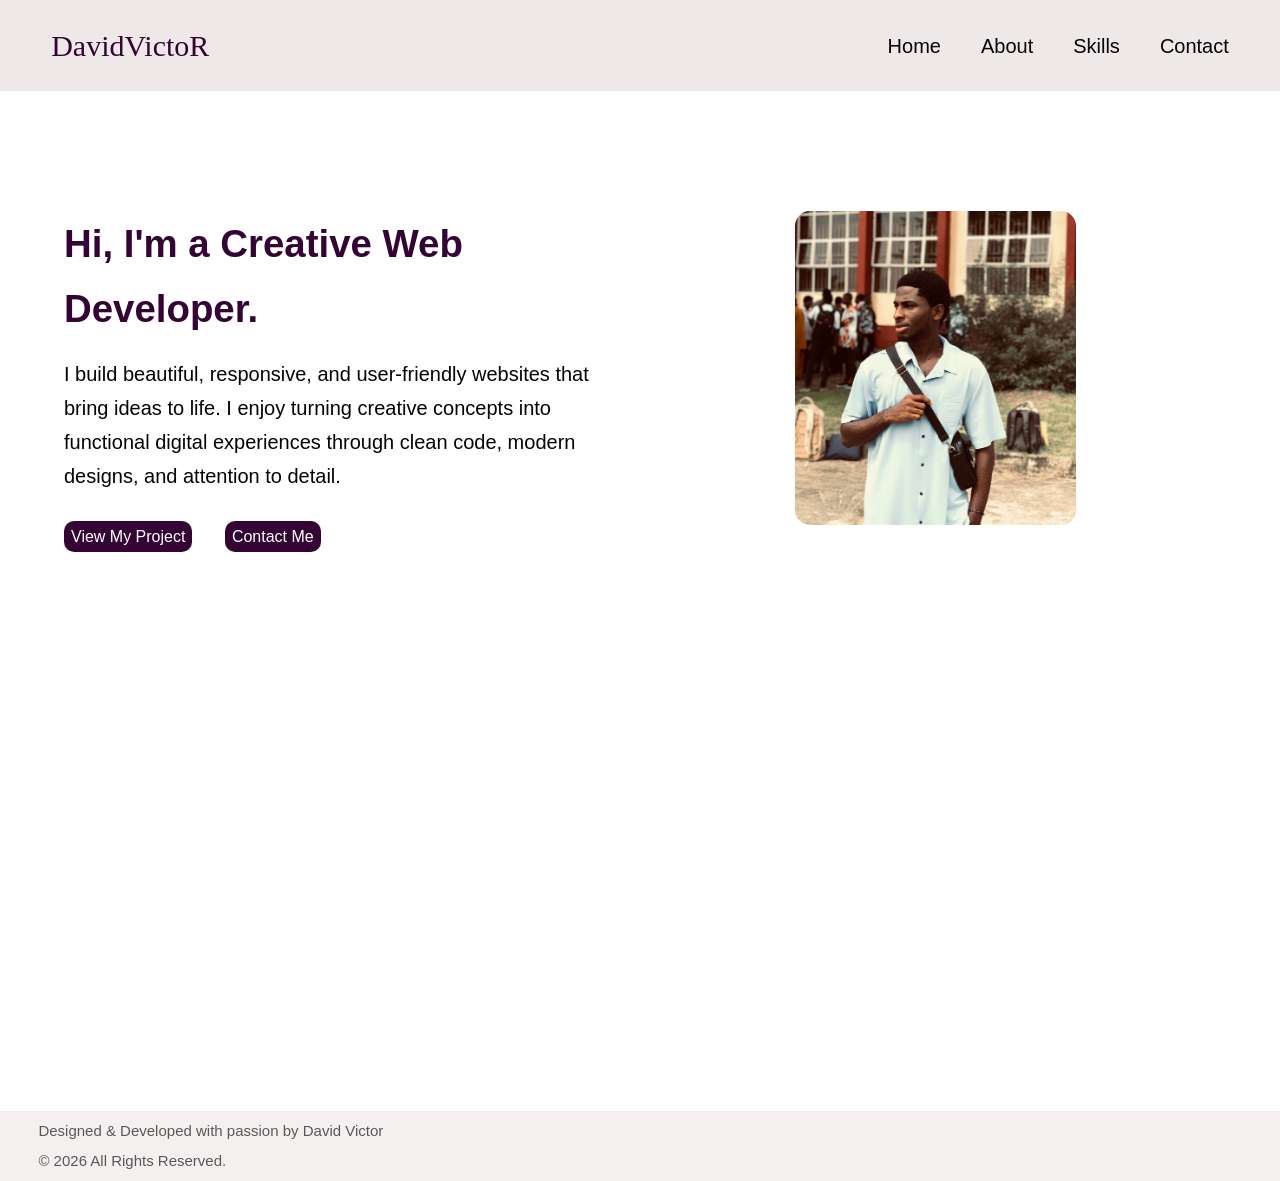
<file: index.html>
<!DOCTYPE html>
<html lang="en">

<head>
    <meta charset="UTF-8">

    <meta name="viewport"
          content="width=device-width, initial-scale=1.0">

    <meta name="description"
          content="My Portfolio">

    <title>My Portfolio </title>

    <link rel="stylesheet" href="css/style.css">
</head>

<body>
    <!-- header -->
    <header class="header">
        <div class="logo"> DavidVictoR </div>
        <nav class="navigation">
            <a href="index.html">Home</a>
            <a href="about.html">About</a>
            <a href="skills.html">Skills</a>
            <a href="contact.html">Contact</a>
        </nav>
    </header>

    <!--  -->
    <main>
        <div class="main-content">

            <!-- left column -->
            <section class="hero">
                <div class="hero-section">
                    <p class="my-title"> Hi, I'm a Creative Web Developer.</p>
                    <p>
                        I build beautiful, responsive, and user-friendly websites that bring ideas to life. 
                        I enjoy turning creative concepts into functional digital experiences through clean code, modern designs, and attention to detail.
                    </p>
                </div>
                <div class="interact-btn">
                    <a href="skills.html" class="first-btn">View My Project</a>

                    <a href="contact.html" class="second-btn">Contact Me</a>
                </div>
            </section>

            <!-- Right column -->
             <aside class="side-content">
                <div class="image-container">
                    <img src="images/my-picture.jpg" alt="Picture of the Developer">
                </div>

             </aside>
        </div>
    </main>
</body>

<!-- footer -->
<footer class="footer">
    <p class="p1">
        Designed & Developed with passion by David Victor
        <br>
        © 2026 All Rights Reserved.
    </p>
</footer>
</file>
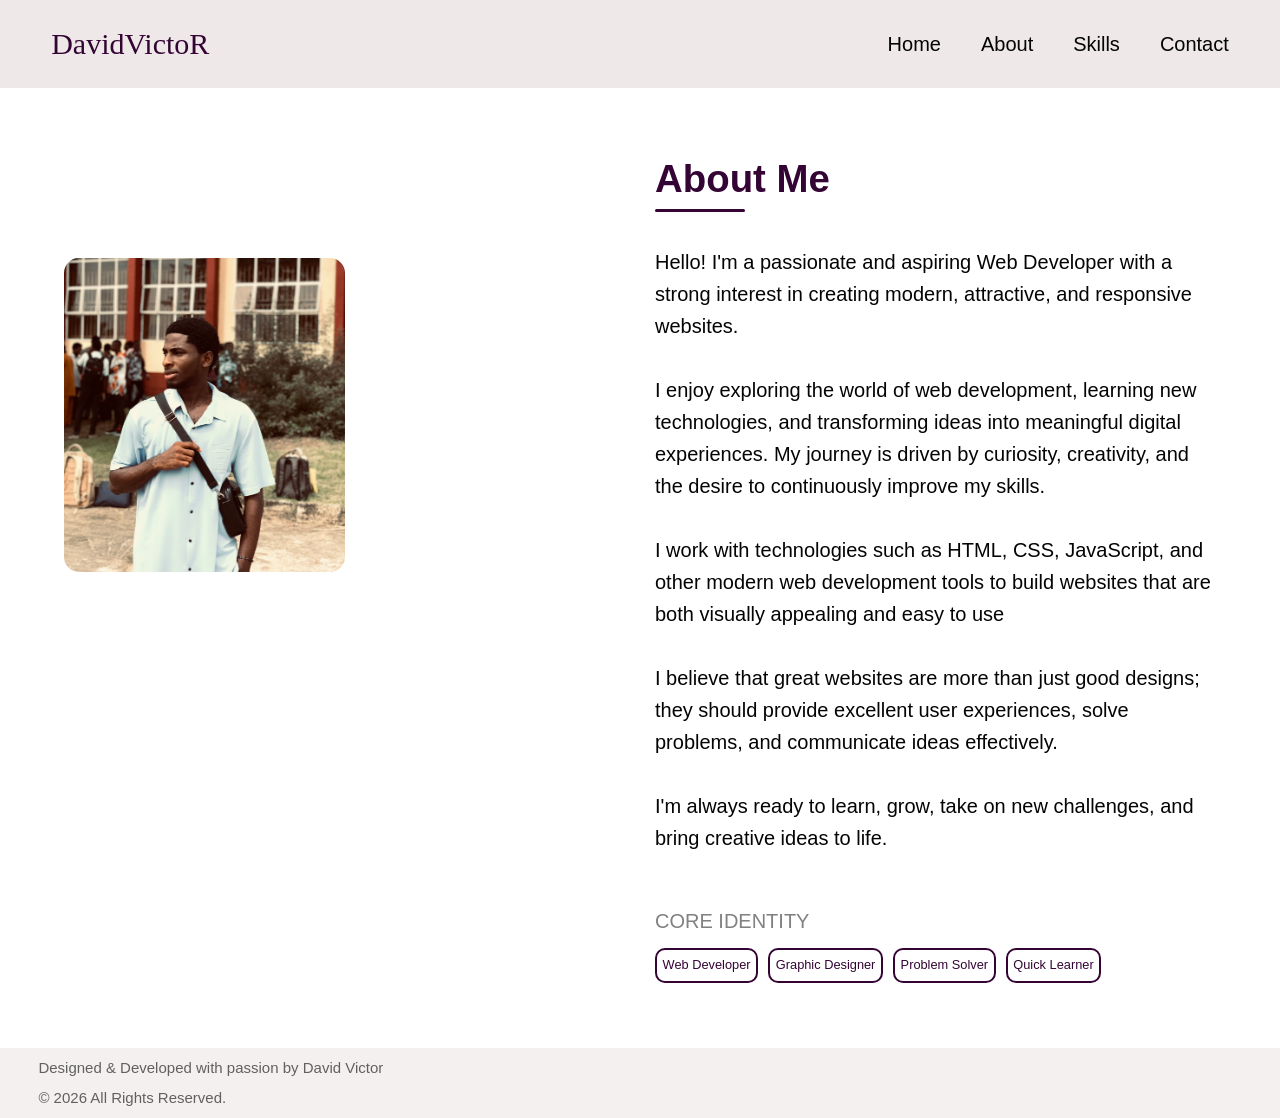
<file: about.html>
<!DOCTYPE html>
<html lang="en">

<head>
    <meta charset="UTF-8">

    <meta name="viewport"
          content="width=device-width, initial-scale=1.0">

    <meta name="description"
          content="My Portfolio">

    <title>My Portfolio </title>

    <link rel="stylesheet" href="css/about.css">
</head>

<body>
    <!-- header -->
    <header class="header">
        <div class="logo"> DavidVictoR </div>
        <nav class="navigation">
            <a href="index.html">Home</a>
            <a href="about.html">About</a>
            <a href="skills.html">Skills</a>
            <a href="contact.html">Contact</a>
        </nav>
    </header>

    <!--  -->
    <main>
        <div class="main-content">

            <!-- left column -->
            <section class="hero">
                <div class="image-container">
                    <img src="images/my-picture.jpg" alt="Picture of the Developer">
                </div>
            </section>

            <!-- Right column -->
             <aside class="side-content">
                <h2 class="about-me">
                    About Me
                </h2>

                <div class="about-note">
                    <p>
                        Hello! I'm a passionate and aspiring Web Developer with a strong interest in creating modern, 
                        attractive, and responsive websites.
                    </p>
                    <br>
                    <p>
                        I enjoy exploring the world of web development, learning new technologies, 
                        and transforming ideas into meaningful digital experiences. My journey is driven by curiosity, creativity, 
                        and the desire to continuously improve my skills.
                    </p>
                    <br>
                    <p>
                        I work with technologies such as HTML, CSS, JavaScript, 
                        and other modern web development tools to build websites that are both visually appealing 
                        and easy to use
                    </p>
                    <br>
                    <p>
                        I believe that great websites are more than just good designs; 
                        they should provide excellent user experiences, solve problems, and communicate ideas effectively.
                    </p>
                    <br>
                    <p>
                        I'm always ready to learn, grow, take on new challenges, and bring creative ideas to life.
                    </p>
                </div>

                <section class="core-indentity">
                    <div class="core">
                        CORE IDENTITY
                    </div>
                    <div class="identities">
                        <diiv class="identity-list">Web Developer</diiv>
                        <diiv class="identity-list">Graphic Designer</diiv>
                        <diiv class="identity-list">Problem Solver</diiv>
                        <diiv class="identity-list">Quick Learner</diiv>
                    </div>
                </section>
             </aside>
        </div>
    </main>
</body>
<footer class="footer">
    <p class="p1">
        Designed & Developed with passion by David Victor
        <br>
        © 2026 All Rights Reserved.
    </p>
</footer>
</file>
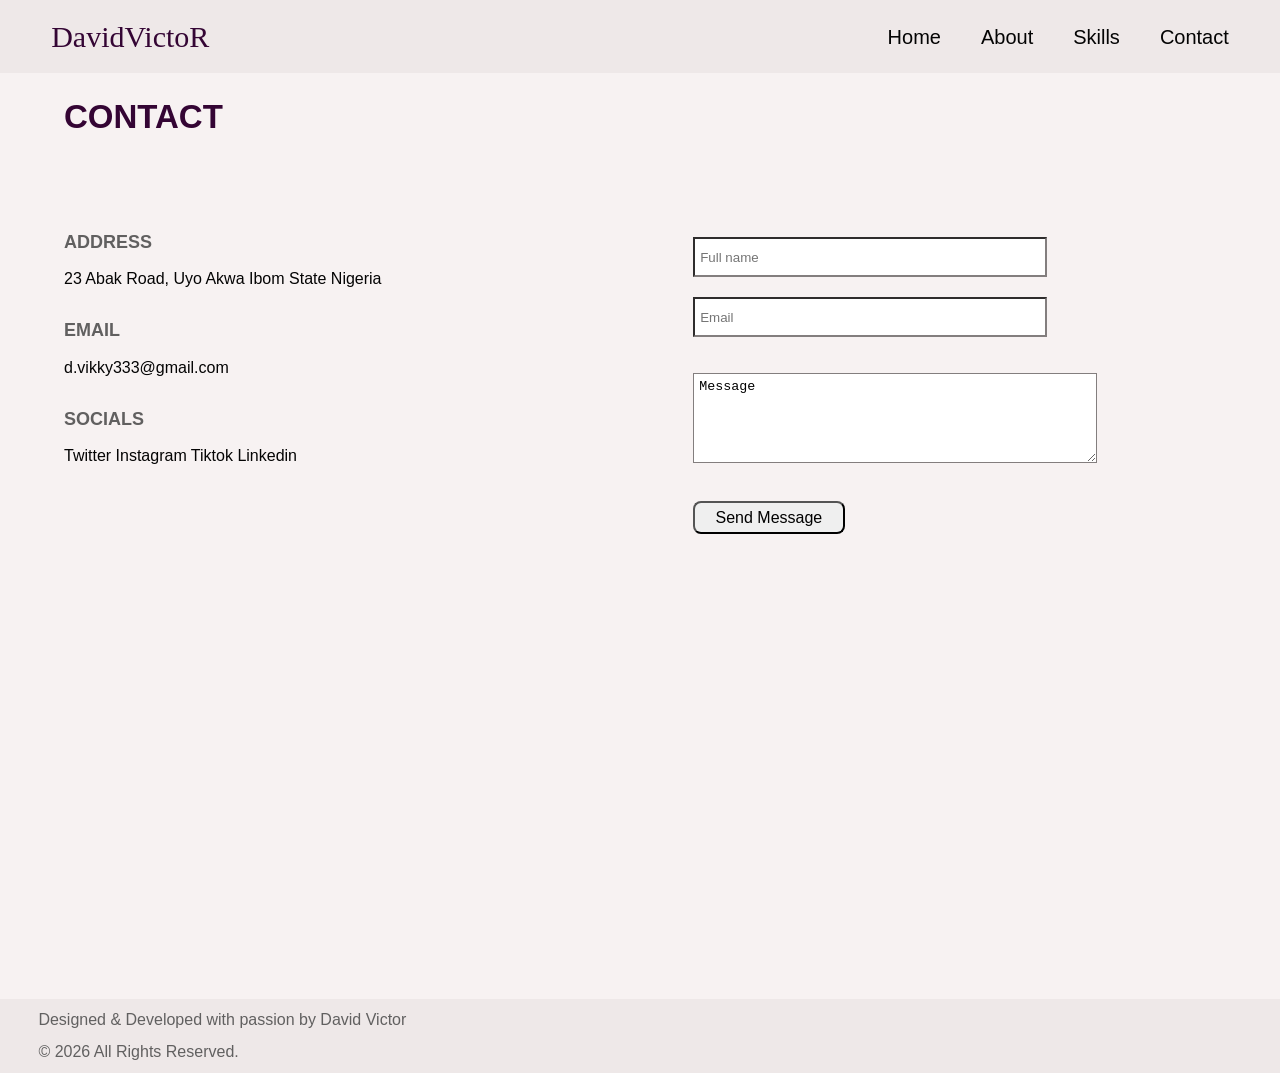
<file: contact.html>
<!DOCTYPE html>
<html lang="en">

<head>
    <meta charset="UTF-8">

    <meta name="viewport"
          content="width=device-width, initial-scale=1.0">

    <meta name="description"
          content="My Portfolio">

    <title>My Portfolio </title>

    <link rel="stylesheet" href="css/contact.css">
</head>

<body>
    <!-- header -->
    <header class="header">
        <div class="logo"> DavidVictoR </div>
        <nav class="navigation">
            <a href="index.html">Home</a>
            <a href="about.html">About</a>
            <a href="skills.html">Skills</a>
            <a href="contact.html">Contact</a>
        </nav>
    </header>

    <!--  -->
    <main>
            <h1>
                CONTACT
            </h1>

        <div class="main-content">

            <!-- left column -->
            <section class="left-content">

                <div>
                    <h2>ADDRESS</h2>
                    <br>
                    <p>
                        23 Abak Road, Uyo
                        Akwa Ibom State
                        Nigeria
                    </p>
                </div>

                <div>
                    <h2>EMAIL</h2>
                    <br>
                    <p>
                        d.vikky333@gmail.com
                    </p>
                </div>

                <div>
                    <h2>SOCIALS</h2>
                    <br>
                    <p>
                        Twitter
                        Instagram
                        Tiktok
                        Linkedin
                    </p>
                </div>
            </section>

            <!-- Right column -->
             <aside class="side-content">
                
                <section class="input-section">
                    <input type="text" class="name" placeholder="Full name" required>
                    <br>
                    <input type="email" class="name" placeholder="Email" required>
                    <br>
                    <textarea name="message" id="message" class="message">Message</textarea>
                    <br>
                    <button type="submit" class="submit">Send Message</button>

                </section>
             </aside>
        </div>
    </main>
</body>
<footer class="footer">
    <p class="p1">
        Designed & Developed with passion by David Victor
        <br>
        © 2026 All Rights Reserved.
    </p>
</footer>
</file>
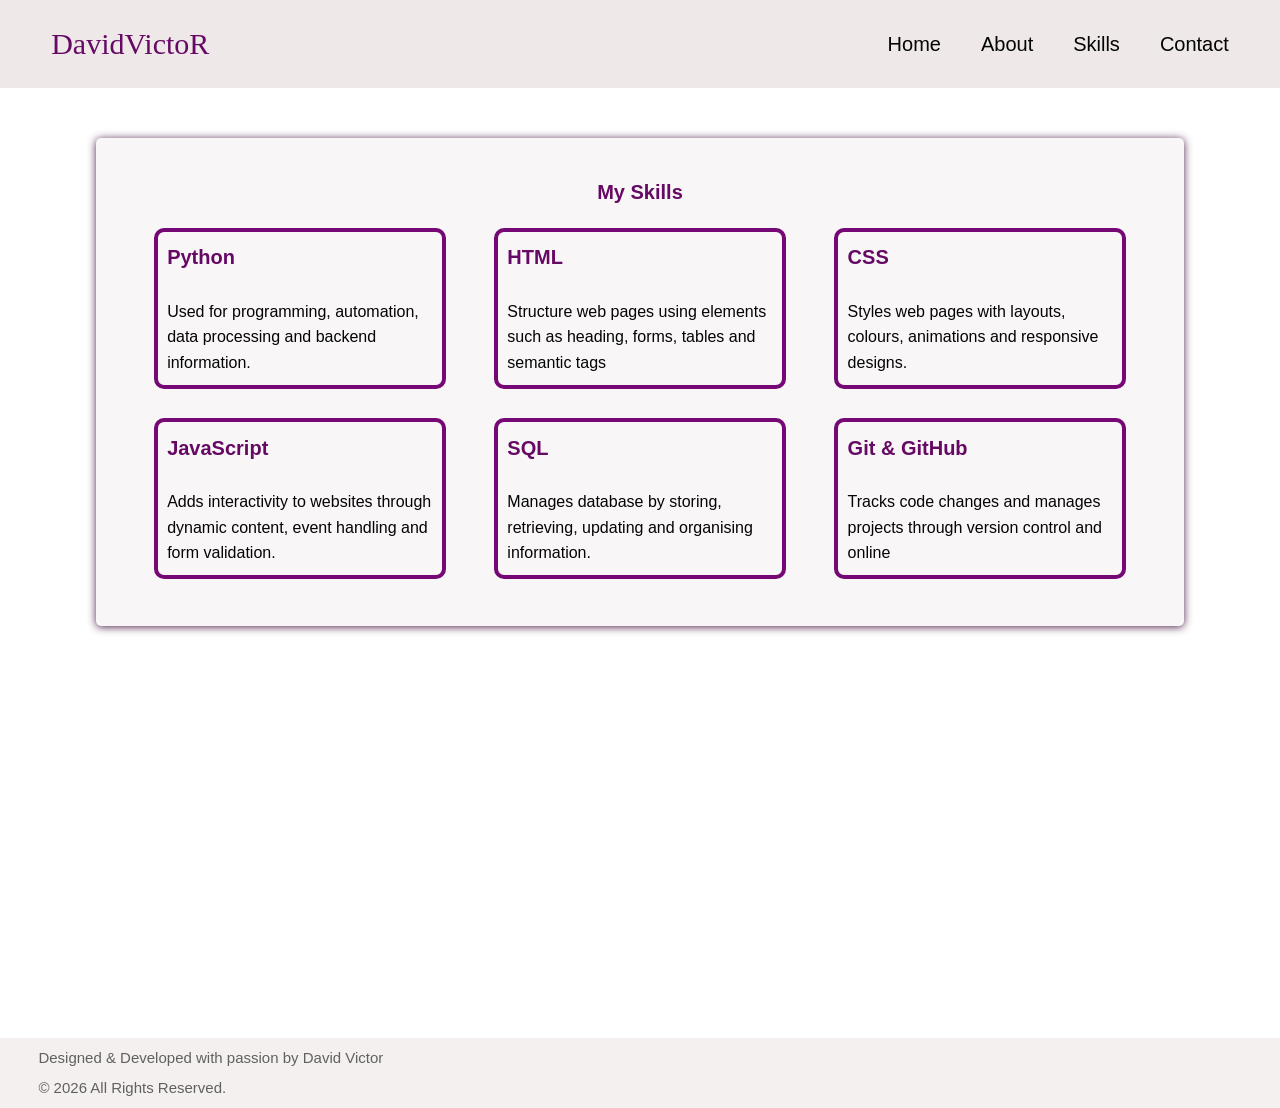
<file: skills.html>
<!DOCTYPE html>
<html lang="en">

<head>
    <meta charset="UTF-8">

    <meta name="viewport" content="width=device-width, initial-scale=1.0">

    <meta name="description" content="My Portfolio">

    <title>My Portfolio </title>

    <link rel="stylesheet" href="css/skills.css">
</head>

<body>
    <!-- header -->
    <header class="header">
        <div class="logo"> DavidVictoR </div>
        <nav class="navigation">
            <a href="index.html">Home</a>
            <a href="about.html">About</a>
            <a href="skills.html">Skills</a>
            <a href="contact.html">Contact</a>
        </nav>
    </header>

    <!--  -->
    <main>
        <div class="main-container">
            <h2 class="h2">
                My Skills
            </h2>

            <section>

                <div class="skills-card">

                    <div class="card">
                        <h3>Python</h3>
                        <br>

                        <p>Used for programming, automation, data processing and backend information.</p>
                    </div>

                    <div class="card">
                        <h3>HTML</h3>
                        <br>

                        <p>Structure web pages using elements such as heading, forms, tables and semantic tags</p>
                    </div>

                    <div class="card">
                        <h3>CSS</h3>
                        <br>

                        <p>Styles web pages with layouts, colours, animations and responsive designs.</p>
                    </div>

                    <div class="card">
                        <h3>JavaScript</h3>
                        <br>

                        <p>Adds interactivity to websites through dynamic content, event handling and form validation.
                        </p>
                    </div>

                    <div class="card">
                        <h3>SQL</h3>
                        <br>

                        <p>Manages database by storing, retrieving, updating and organising information.</p>
                    </div>

                    <div class="card">
                        <h3>Git &amp; GitHub</h3>
                        <br>

                        <p>Tracks code changes and manages projects through version control and online</p>
                    </div>

                </div>
            </section>

        </div>

    </main>
</body>
<footer class="footer">
    <p class="p1">
        Designed & Developed with passion by David Victor
        <br>
        © 2026 All Rights Reserved.
    </p>
</footer>
</file>
<file: css/style.css>
/* CSS Reset */
* {
    margin: 0;
    padding: 0;
    box-sizing: border-box;
}

/* CSS variables */
:root {
    --main-color: rgb(255, 255, 255);
    --header-color: rgb(238, 232, 232);
    --text-color: rgb(4, 4, 4);
    --background-color: white;
    --design-color: rgb(52, 5, 52);
    --footer-color: rgb(245, 240, 240);
    --footer-text-color: rgb(89, 88, 88);
}

/* general styles */
body {
    font-family: Arial, sans-serif;
    color: var(--text-color);
    background-color: var(--background-color);
    line-height: 1.7;
}

main{
   min-height: 100vh;
}

/* header */
.header{
    display: flex;
    justify-content: space-between;
    flex-wrap: wrap;
    gap: 15px;
    padding: 20px 4%;
    background-color: var(--header-color);
}

.logo{
    font-family: Impact;
    font-weight: lighter;
    font-size: clamp(15px, 3vw, 30px);
    color: var(--design-color);
}

.navigation{
    gap: 40px;
    display: flex;
    align-items: center;
}

.navigation a {
    text-decoration: none;
    color: var(--text-color);
    font-size: clamp(16px, 2vw, 20px);
}

.navigation a:hover {
    text-decoration: underline;
    transform: scale(1.1);
    color: var(--design-color);
}

@media (max-width: 768px) {
    .navigation{
        flex-wrap: wrap;
        gap: 20px;


    }
}

/* main content */
.main-content{
    display: flex;
    gap: 30px;
    align-items: flex-start;

    width: 90%;
    max-width: 1200px;

    margin: auto;
    margin-top: 120px; 
    
}

@media (max-width: 768px) {
    .main-content{
        flex-direction: column;
    }
    
}

.hero, .side-content{
    flex: 1;
    min-width: 0;
}

.my-title{
    margin-bottom: 15px;
    font-weight: bold;
    font-size: clamp(25px, 3vw, 40px);
    color: var(--design-color);
}

p {
    margin-bottom: 30px;
    font-size: clamp(15px, 2vw, 20px);
}

.interact-btn a {    
    border-radius: 10px;
    padding: 7px;
    margin: auto;
    margin-right: 5%;

    color: var(--main-color);
    text-decoration: none;

    background-color: var(--design-color);
    transition: transform 0.3s ease;
}

.interact-btn a:hover{
    text-decoration: underline;
    transform: scale(1.1);
    color: var(--main-color);
}

.image-container{
    display: flex;
    justify-content: center;
}

img {
    width: 50%;
    max-width: 600px;
    border-radius: 15px;
    object-fit: cover;
}

/* footer */
.footer{
    background-color: var(--footer-color);
    padding: 5px 3%;
    line-height: 2.0;
    color: var(--footer-text-color);
    margin: 0;
    font-size: 12px;
}

.p1{
    font-size: 15px;
    margin-bottom: auto;
}

@media (max-width: 768px) {
    .footer{
        padding: auto;
        font-size: 8px;
        font-weight: lighter;
        line-height: 1.7;
    }

    .p1{
        font-size: 12px;
        margin-bottom: auto;
    }
}
</file>
<file: css/about.css>
/* CSS Reset */
* {
    margin: 0;
    padding: 0;
    box-sizing: border-box;
}

/* CSS variables */
:root {
    --main-color: rgb(255, 255, 255);
    --header-color: rgb(238, 232, 232);
    --text-color: rgb(4, 4, 4);
    --background-color: white;
    --design-color: rgb(52, 5, 52);
    --footer-color: rgb(245, 240, 240);
    --footer-text-color: rgb(97, 96, 96);
}

/* general styles */
body {
    font-family: Arial, sans-serif;
    color: var(--text-color);
    background-color: var(--background-color);
    line-height: 1.6;
}

main{
    min-height: 100vh;
}

/* header */
.header{
    display: flex;
    justify-content: space-between;
    flex-wrap: wrap;
    gap: 15px;
    padding: 20px 4%;
    background-color: var(--header-color);
}

.logo{
    font-family: Impact;
    font-weight: lighter;
    font-size: clamp(15px, 3vw, 30px);
    color: var(--design-color);
}

.navigation{
    gap: 40px;
    display: flex;
    align-items: center;
}

.navigation a {
    text-decoration: none;
    color: var(--text-color);
    font-size: clamp(16px, 2vw, 20px);
}

.navigation a:hover {
    text-decoration: underline;
    transform: scale(1.1);
    color: var(--design-color);
}

@media (max-width: 768px) {
    .navigation{
        flex-wrap: wrap;
        gap: 20px;


    }
}

/* main content */
.main-content{
    display: flex;
    gap: 30px;
    align-items: flex-start;

    width: 90%;
    max-width: 1200px;

    margin: 60px auto;
    
}

@media (max-width: 768px) {
    .main-content{
        flex-direction: column;
    }
    
}

.hero, .side-content{
    flex: 1;
    min-width: 0;
}

.image-container{
    display: flex;
    justify-content: left;
    margin-top: 110px;
}

@media (max-width: 768px) {
    .image-container{
        margin-top: 0;
    }
}

img{
    width: 50%;
    max-width: 600px;
    border-radius: 15px;
    object-fit: cover;
}

.side-content{
    margin-left: 0;
}

.about-me{
    margin-bottom: 6%;
    color: var(--design-color);
    font-size: clamp(22px, 3vw, 50px);
    display: inline-block;
}

.about-me::after{
    content: "";
    display: block;
    width: clamp(65px, 7vw, 130px);
    height: 3px;
    background-color: var(--design-color);
    border-radius: 15px;
}

.about-note{
    font-size: clamp(15px, 2vw, 20px);
}

.core-indentity{
    margin-top: 9%;
}

.core{
    margin-bottom: 2%;
    font-size: clamp(18px, 2vw, 20px);
    font-family:'Segoe UI', Tahoma, Geneva, Verdana, sans-serif;
    font-weight: normal;
    color: rgb(129, 129, 129);
}

.identities{
    display: flex;
    flex-wrap: wrap;
    justify-content: left;
    gap: 10px;


}

.identity-list{
    border: solid 2px;
    border-radius: 10px;
    border-color: var(--design-color);
    padding: 1%;


    font-size: clamp(12px, 1vw, 19px);
    color: var(--design-color);
}

/* footer */
.footer{
    background-color: var(--footer-color);
    padding: 5px 3%;
    line-height: 2.0;
    color: var(--footer-text-color);
    margin: 0;
    font-size: 15px;
}

@media (max-width: 768px) {
    .footer{
        padding: auto;
        font-size: 12px;
        font-weight: lighter;
        line-height: 1.7;
    }
}
</file>
<file: css/contact.css>
/* CSS Reset */
* {
    margin: 0;
    padding: 0;
    box-sizing: border-box;
}

/* CSS variables */
:root {
    --main-color: rgb(255, 255, 255);
    --header-color: rgb(238, 232, 232);
    --text-color: rgb(4, 4, 4);
    --background-color: rgb(247, 242, 242);
    --design-color: rgb(52, 5, 52);
    --footer-color: rgb(245, 240, 240);
    --footer-text-color: rgb(97, 96, 96);
    --input-color: rgb(131, 126, 126);
}

/* general styles */
body {
    font-family: Arial, sans-serif;
    color: var(--text-color);
    background-color: var(--background-color);
    line-height: 1.1;
}

main{
    min-height: 100vh;
}

/* header */
.header{
    display: flex;
    justify-content: space-between;
    flex-wrap: wrap;
    gap: 15px;
    padding: 20px 4%;
    background-color: var(--header-color);
}

.logo{
    font-family: Impact;
    font-weight: lighter;
    font-size: clamp(15px, 3vw, 30px);
    color: var(--design-color);
}

.navigation{
    gap: 40px;
    display: flex;
    align-items: center;
}

.navigation a {
    text-decoration: none;
    color: var(--text-color);
    font-size: clamp(16px, 2vw, 20px);
}

.navigation a:hover {
    text-decoration: underline;
    transform: scale(1.1);
    color: var(--design-color);
}

@media (max-width: 768px) {
    .navigation{
        flex-wrap: wrap;
        gap: 20px;


    }
}

/* main content */
h1{
    font-size: clamp(18px, 3vw, 33px);
    color: var(--design-color);
    text-align: left;
    margin: 2% 8%;
}

@media (max-width: 768px) {
    h1{
        margin: 2% 5%;
    }
    
}

@media (max-width: 1430px) {
    h1{
        margin: 2% 5%;
    }
    
}

.main-content{
    display: flex;
    gap: 30px;
    align-items: flex-start;

    width: 90%;
    max-width: 1200px;

    margin: 5% auto;
    
}

@media (max-width: 768px) {
    .main-content{
        flex-direction: column;
    }
    
}

.left-content, .side-content{
    flex: 1;
    min-width: 0;
}

h2{
    font-size: clamp(12px, 2vw, 18px);
    color: var(--footer-text-color);
    margin-top: 6%;
}

p{
    font-size: clamp(10px, 1.5vw, 16px);
}

@media (max-width: 768px) {
   p{
     margin-bottom: 4%; 
   }

   h2{
    margin-top: 10%;
   }
}

.input-section{
    padding: 5%;
}

.name{
    width: 70%;
    max-width: 1500px;
    height: 40px;
    padding: 5px;
    margin: 2%;

    border-color: var(--input-color);
}

@media (max-width: 768px) {
    .name{
        width: 130%;
        height: 25px;
        margin: 8px 0;
    }
}

.message{
    width: 80%;
    max-width: 1500px;
    height: 90px;
    padding: 5px;
    margin: 5% 2%;

    border-color: var(--input-color);
}

@media (max-width: 768px) {
        .message{
            height: 50px;
            width: 130%;
            margin: 8px 0;
        }
    
}

.submit{
    width: 30%;
    max-width: 1300px;
    min-height: clamp(20px, 2vw, 40px);
    margin: 2%;
    font-size: clamp(10px, 1.5vw, 16px);
    padding: 1%;
    border-radius: 8px;
    cursor: pointer;
}

.submit:hover{
    background-color: rgb(191, 187, 187);
    transform: scale(1.1);
}

/* footer */
.footer{
    background-color: var(--header-color);
    padding: 5px 3%;
    line-height: 2.0;
    color: var(--footer-text-color);
    margin: 0;
    font-size: 15px;
}

@media (max-width: 768px) {
    .footer{
        padding: auto;
        font-size: 12px;
        font-weight: lighter;
        line-height: 1.7;
    }
}
</file>
<file: css/skills.css>
/* CSS Reset */
* {
    margin: 0;
    padding: 0;
    box-sizing: border-box;
}

/* CSS variables */
:root {
    --main-color: rgb(248, 246, 246);
    --header-color: rgb(238, 232, 232);
    --text-color: rgb(4, 4, 4);
    --background-color: white;
    --design-color: rgb(101, 9, 101);
    --footer-color: rgb(245, 240, 240);
    --footer-text-color: rgb(97, 96, 96);
}

/* general styles */
body {
    font-family: Arial, sans-serif;
    color: var(--text-color);
    background-color: var(--background-color);
    line-height: 1.6;
}

main{
    min-height: 100vh;
}

/* header */
.header{
    display: flex;
    justify-content: space-between;
    flex-wrap: wrap;
    gap: 15px;
    padding: 20px 4%;
    background-color: var(--header-color);
}

.logo{
    font-family: Impact;
    font-weight: lighter;
    font-size: clamp(15px, 3vw, 30px);
    color: var(--design-color);
}

.navigation{
    gap: 40px;
    display: flex;
    align-items: center;
}

.navigation a {
    text-decoration: none;
    color: var(--text-color);
    font-size: clamp(16px, 2vw, 20px);
}

.navigation a:hover {
    text-decoration: underline;
    transform: scale(1.1);
    color: var(--design-color);
}

@media (max-width: 768px) {
    .navigation{
        flex-wrap: wrap;
        gap: 20px;


    }
}

.main-container{
   width: 85%;
   max-width: 1100px;
   padding: 3%;

   margin: 50px auto;

   background-color: var(--main-color);

   border: 0 solid #ddd;
   border-radius: 5px;

   box-shadow: 0 1px 8px rgba(56, 0, 49, 0.88);
}

.h2{
    color: var(--design-color);
    text-align: center;
    font-size: clamp(15px, 2vw, 20px);
}

.skills-card{
    display: grid;
    grid-template-columns: repeat(3, 1fr);
    gap: 3%;
    
    margin: 1%;


}

.card{
    border: 4px solid rgb(118, 8, 118);
    border-radius: 10px;
    padding: 3%;
    margin: 3%;

   
}

h3{
    color: var(--design-color);
    font-size: clamp(14px, 2vw, 20px);
}

p{
    font-size: clamp(12px, 2vw, 18);
}

@media (max-width: 768px) {
    .skills-card{
        grid-template-columns: 1fr;
        gap: 1%;
    }

    h3{
        margin-bottom: 0;
    }
    
    p{
        margin-top: 0;
    }
    
    .main-container{
        min-height: 100vh;
        height: auto;
        padding: 60px 5%;
    }

    .h2{
        margin: 0%;
    }
}


/* footer */
.footer{
    background-color: var(--footer-color);
    padding: 5px 3%;
    line-height: 2.0;
    color: var(--footer-text-color);
    margin: 0;
    font-size: 15px;
}

@media (max-width: 768px) {
    .footer{
        padding: auto;
        font-size: 12px;
        font-weight: lighter;
        line-height: 1.7;
    }
}
</file>
